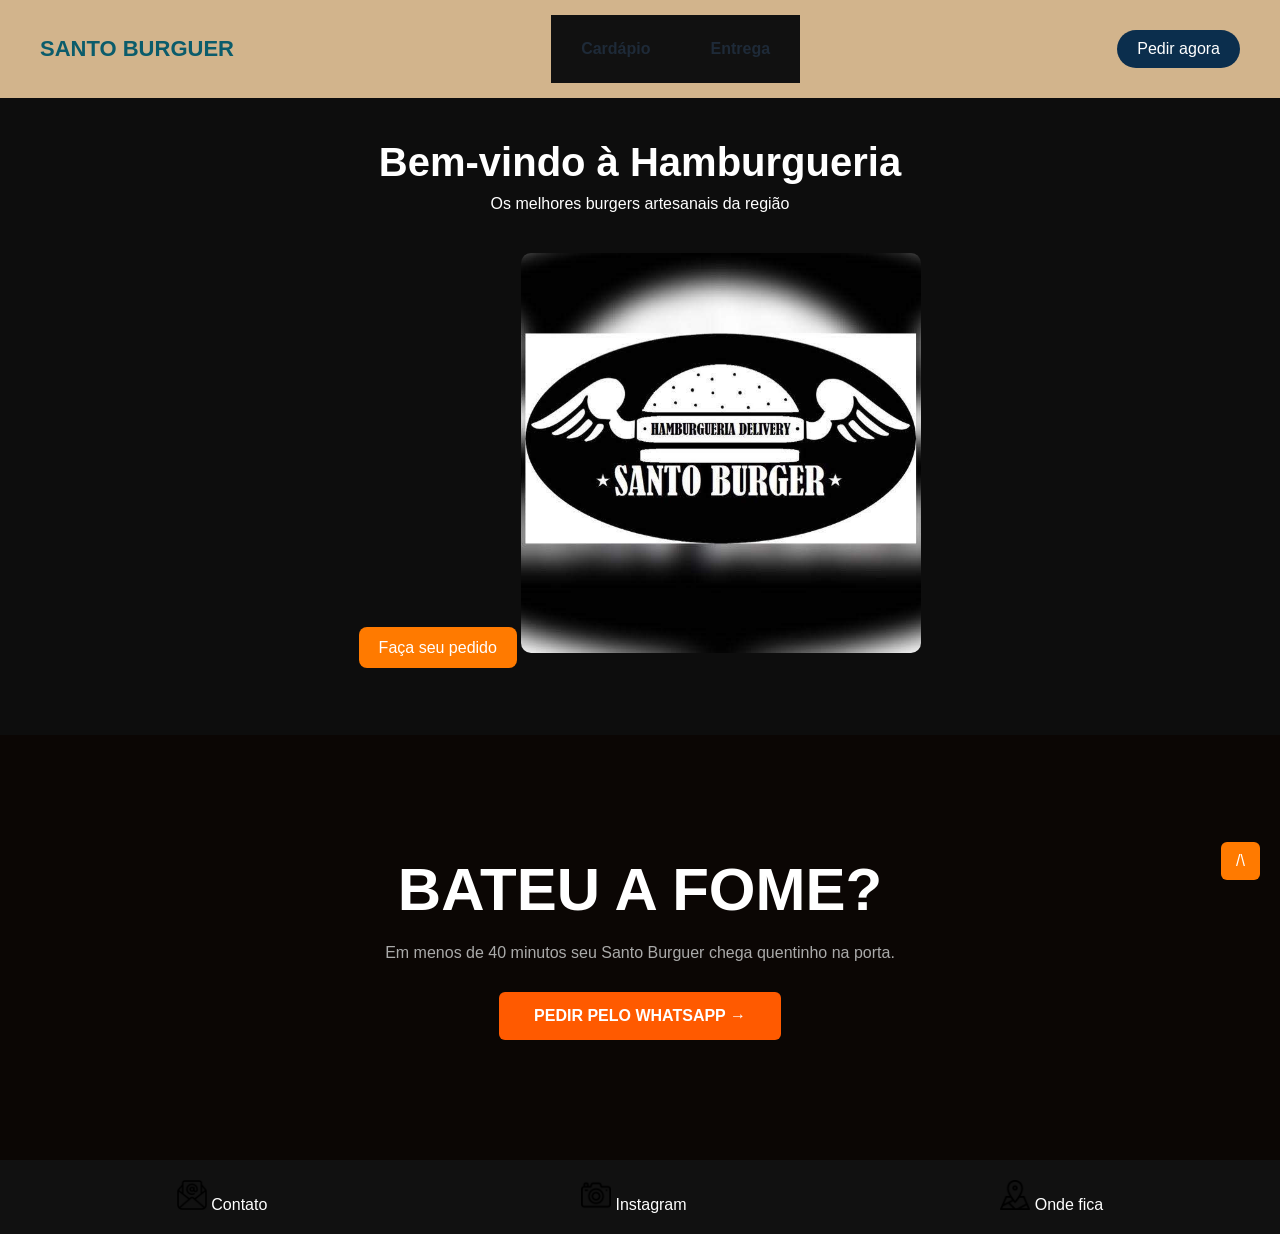
<file: index.html>
<!DOCTYPE html>
<html lang="pt">
<head>
    <meta charset="UTF-8">
    <meta name="viewport" content="width=device-width, initial-scale=1.0">
               <title>Santo Burguer| Página Inicial</title>
        <link rel="stylesheet" href="Scheila.css">       
</head>

<body>

   
<header class="header">
    <div class="logo">SANTO BURGUER</div>

    <nav class="menu">
      
<a href="tipos_de_lanche.html">Cardápio</a>
    <a href="#">Entrega</a>

    </nav>

    <a href="cadastro.html" class="btn-header">Pedir agora</a>
</header>

                            
                   <main>
    <section class="hero">
    <div class="hero-overlay">
        <h1>Bem-vindo à Hamburgueria</h1>
        <p>Os melhores burgers artesanais da região</p>
        <a href="cadastro.html" class="btn-hero">Faça seu pedido</a>
        <img src="equipe.jpg" alt="Equipe Santo Burguer">
    </div>
    </section>
</main>
  

<a href="#" class="voltar-topo">/\</a>
<br>

<section class="hero2">
    <h1>BATEU A FOME?</h1>
    <p>Em menos de 40 minutos seu Santo Burguer chega quentinho na porta.</p>

   
<a href="https://wa.me/351XXXXXXXXX" class="btn-whatsapp">
    PEDIR PELO WHATSAPP →
</a>

</section>


    <footer class="rodape">
    <a href="mailto:contato@hamburgueria.com" class="icon">
        <img src="letter.png" alt="email">
        <span>Contato</span>
    </a>

    <a href="https://www.instagram.com" target="_blank" class="icon">
        <img src="camera.png" alt="Redes Sociais">
        <span>Instagram</span>
    </a>

    <a href="https://maps.google.com" target="_blank" class="icon">
        <img src="map.png" alt="Localização">
        <span>Onde fica</span>
    </a>
</footer>
<script src="script.js"></script>

</body>
</html>
</file>
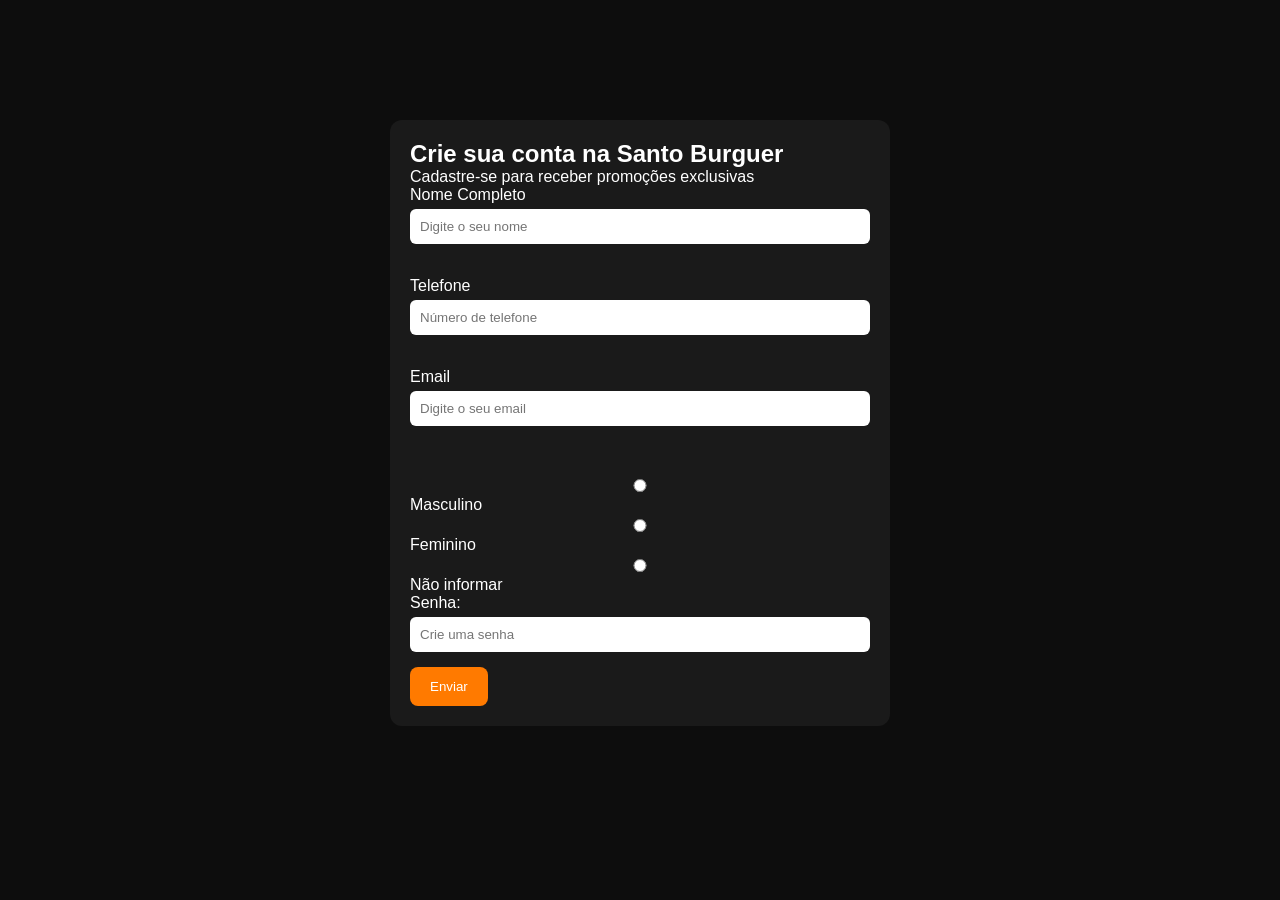
<file: cadastro.html>
<!DOCTYPE html>
<html lang="pt">
<head>
    <meta charset="UTF-8">
    <meta name="viewport" content="width=device-width, 
                initial-scale=1.0">
    <title>Santo Burguer|Cadastro</title>
    <link rel="stylesheet" href="Scheila.css">
</head>
<body>
<section id="cadastro">
      <h2> Crie sua conta na Santo Burguer</h2>
      <p> Cadastre-se para receber promoções exclusivas</p>

 <form action="cadastro.html" method="post">

             <div style="margin-bottom: 15px;">
      <label for="nome"> Nome Completo </label><br>
      <input type="text"
             id="nome"
             name="nome"
             placeholder="Digite o seu nome"
             required minlength="2" size="50"><br>
        </div><br>

             <div style="margin-bottom: 15px;">
      <label for="Telefone"> Telefone  </label>
      <input type="tel"  
             id="Telefone" 
             name="Telefone" 
             placeholder="Número de telefone" 
             required  minlength="9" maxlength="9">
        </div><br>

             <div style="margin-bottom: 15px;">
         <label for="id_email"> Email </label>
      <input type="email"  
           id="id_email" 
           name="var_email" 
           placeholder="Digite o seu email" 
           required 
           minlength="2" 
           maxlength="20">
        </div><br>

              <div style="margin-bottom: 15px;"></div>
      <input type="radio" 
             id="masculino" 
             name="genero" 
             value="masculino">
          <label for="masculino">Masculino</label>
      <input type="radio" 
             id="feminino" 
             name="genero" 
             value="feminino">
          <label for="feminino">Feminino</label>
      <input type="radio" 
             id="não_informar" 
             name="genero" 
             value="não informar">
          <label for="não informar">Não informar</label>
        </div>
            <br>
             <div style="margin-bottom: 15px;">
      <label for="senha">Senha:</label><br>
      <input type="password"
             id="senha" 
             name="senha" 
             placeholder="Crie uma senha" 
             required>
    </div>
    <button>Enviar</button>
      

</form>
</section>
<form onsubmit="return confirmarCadastro()"></form>
<script src="script.js"></script>
</body>
</html>
</file>
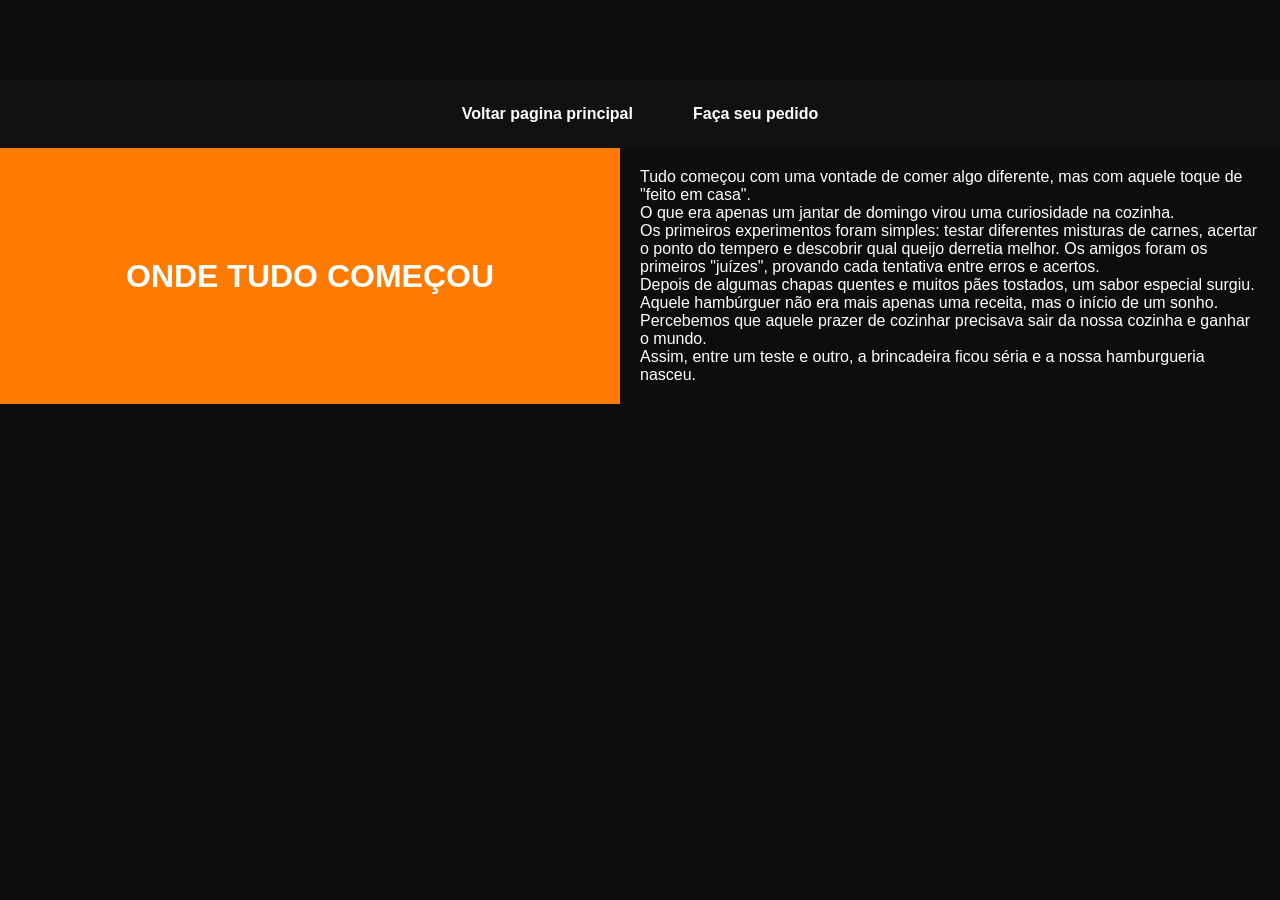
<file: onde_tudo_comecou.html>
<!DOCTYPE html>
<html lang="pt">
<head>
    <meta charset="UTF-8">
    <meta name="viewport" content="width=device-width, initial-scale=1.0">
    <title>Onde tudo começou</title>
    <link rel="stylesheet" href="Scheila.css">
</head>

<body>
    <nav>
     
       <a href="pagina geral.html" target="_blank">Voltar pagina principal </a>
        <a href="cadastro.html" class="active importante">Faça seu pedido</a>
       
    </nav>
    <div class="inicio">
        <div class="left">
    <h1> ONDE TUDO COMEÇOU </h1>
      </div>
    
<div class="right">
        <div class="item"> <p> Tudo começou com uma vontade de comer
             algo diferente, 
            mas com aquele toque de "feito em casa". </p>
     <p>O que era apenas um jantar de domingo virou
         uma curiosidade na cozinha. </p>
      <p> Os primeiros experimentos foram simples: 
        testar diferentes misturas de carnes, 
    acertar o ponto do tempero e descobrir 
    qual queijo derretia melhor.
     Os amigos foram os primeiros "juízes",
      provando cada tentativa entre erros e acertos. </p>
<p>Depois de algumas chapas quentes e muitos pães tostados, 
    um sabor especial surgiu. 
    Aquele hambúrguer não era mais apenas uma receita,
    mas o início de um sonho. 
    Percebemos que aquele prazer de cozinhar precisava sair
     da nossa cozinha e ganhar o mundo. </p>
<p>Assim, entre um teste e outro, a brincadeira 
    ficou séria e a nossa hamburgueria nasceu.</p>

</div>
       


</body>
</html>
<!-- ---------------------------------------------
 ------------------------------------------------
 TERMINADO!!!!!!Não mexer!!!! -->
</file>
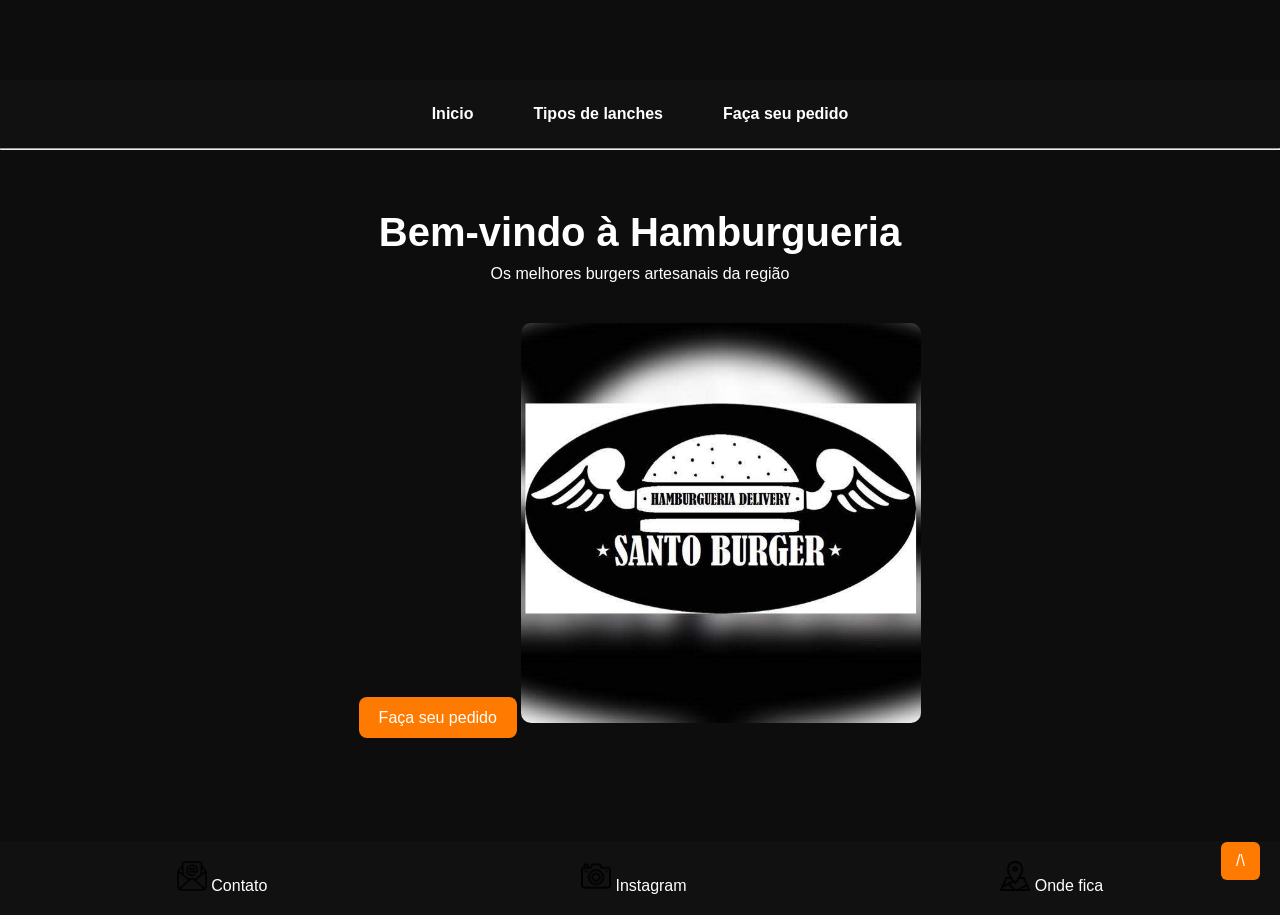
<file: pagina geral.html>
<!DOCTYPE html>
<html lang="en">
<head>
    <meta charset="UTF-8">
    <meta name="viewport" content="width=device-width, initial-scale=1.0">
               <title>Início de Aprendizado de Frontend</title>
</head>
<link rel="stylesheet" href="Scheila.css">
<body>

   <nav>
     <a href="onde_tudo_comecou.html" target="_blank">Inicio </a>
        <a href="tipos_de_lanche.html" class="active">Tipos de lanches</a>
        <a href="cadastro.html" class="active importante">Faça seu pedido</a>
       
    </nav>
                             
   <hr>
                   <main>
    <main class="hero">
    <div class="hero-overlay">
        <h1>Bem-vindo à Hamburgueria</h1>
        <p>Os melhores burgers artesanais da região</p>
        <a href="cadastro.html" class="btn-hero">Faça seu pedido</a>
        <img src="equipe.jpg" alt="">
    </div>
</main>
  

<a href="#" class="voltar-topo">/\</a>
<br>
<br>
<br>

    <footer class="rodape">
    <a href="mailto:contato@hamburgueria.com" class="icon">
        <img src="letter.png" alt="email">
        <span>Contato</span>
    </a>

    <a href="https://www.instagram.com" target="_blank" class="icon">
        <img src="camera.png" alt="Redes Sociais">
        <span>Instagram</span>
    </a>

    <a href="https://maps.google.com" target="_blank" class="icon">
        <img src="map (1).png" alt="Localização">
        <span>Onde fica</span>
    </a>
</footer>

</body>
</html>
</file>
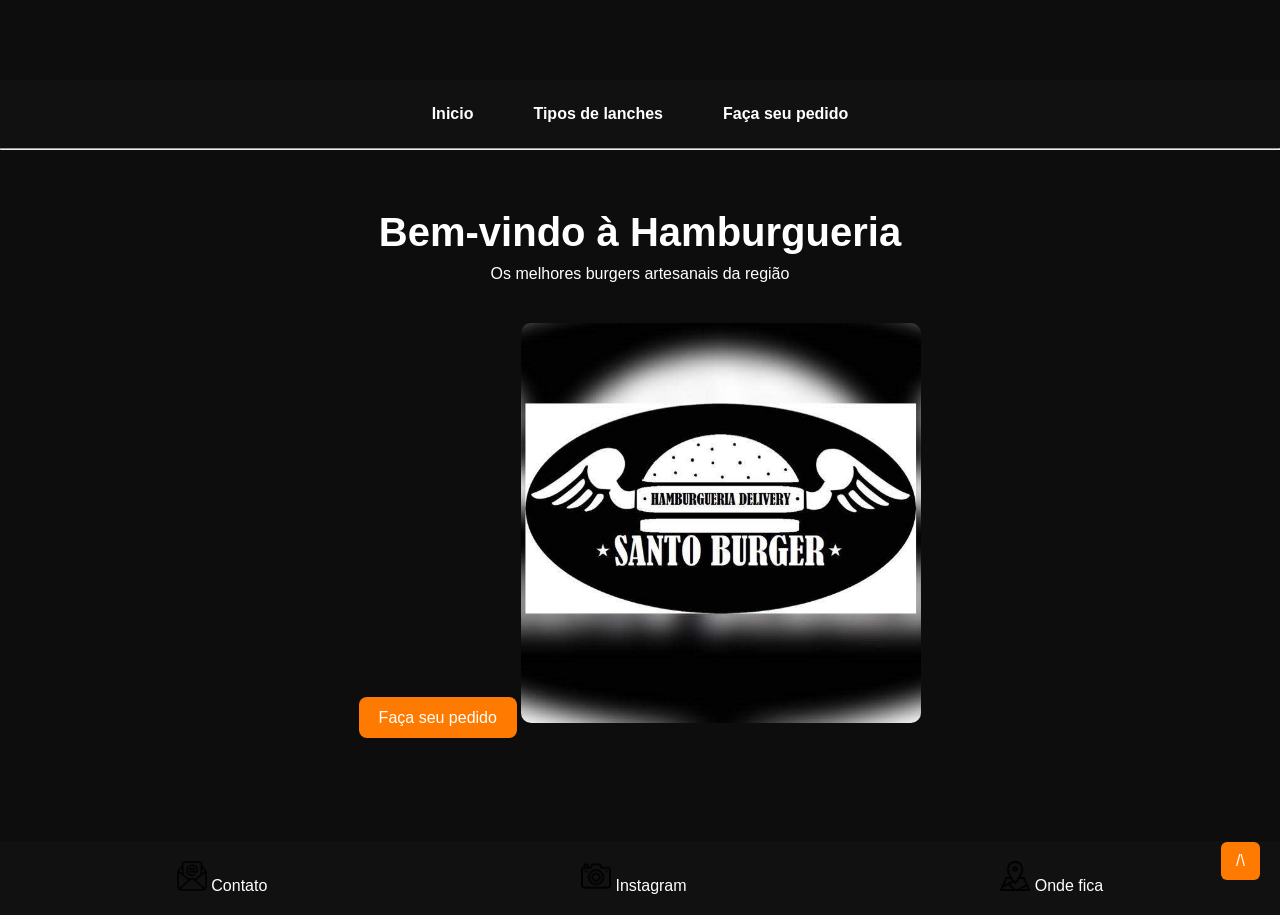
<file: pagina_inicial.html>
<!DOCTYPE html>
<html lang="pt">
<head>
    <meta charset="UTF-8">
    <meta name="viewport" content="width=device-width, initial-scale=1.0">
               <title>Santo Burguer| Página Inicial</title>
        <link rel="stylesheet" href="Scheila.css">       
</head>

<body>

   <nav>
     <a href="onde_tudo_comecou.html" target="_blank">Inicio </a>
        <a href="tipos_de_lanche.html" class="active">Tipos de lanches</a>
        <a href="cadastro.html" class="active importante">Faça seu pedido</a>
       
    </nav>
                             
   <hr>
                   <main>
    <section class="hero">
    <div class="hero-overlay">
        <h1>Bem-vindo à Hamburgueria</h1>
        <p>Os melhores burgers artesanais da região</p>
        <a href="cadastro.html" class="btn-hero">Faça seu pedido</a>
        <img src="equipe.jpg" alt="Equipe Santo Burguer">
    </div>
    </section>
</main>
  

<a href="#" class="voltar-topo">/\</a>
<br>
<br>
<br>

    <footer class="rodape">
    <a href="mailto:contato@hamburgueria.com" class="icon">
        <img src="letter.png" alt="email">
        <span>Contato</span>
    </a>

    <a href="https://www.instagram.com" target="_blank" class="icon">
        <img src="camera.png" alt="Redes Sociais">
        <span>Instagram</span>
    </a>

    <a href="https://maps.google.com" target="_blank" class="icon">
        <img src="map.png" alt="Localização">
        <span>Onde fica</span>
    </a>
</footer>
<script src="script.js"></script>

</body>
</html>
</file>
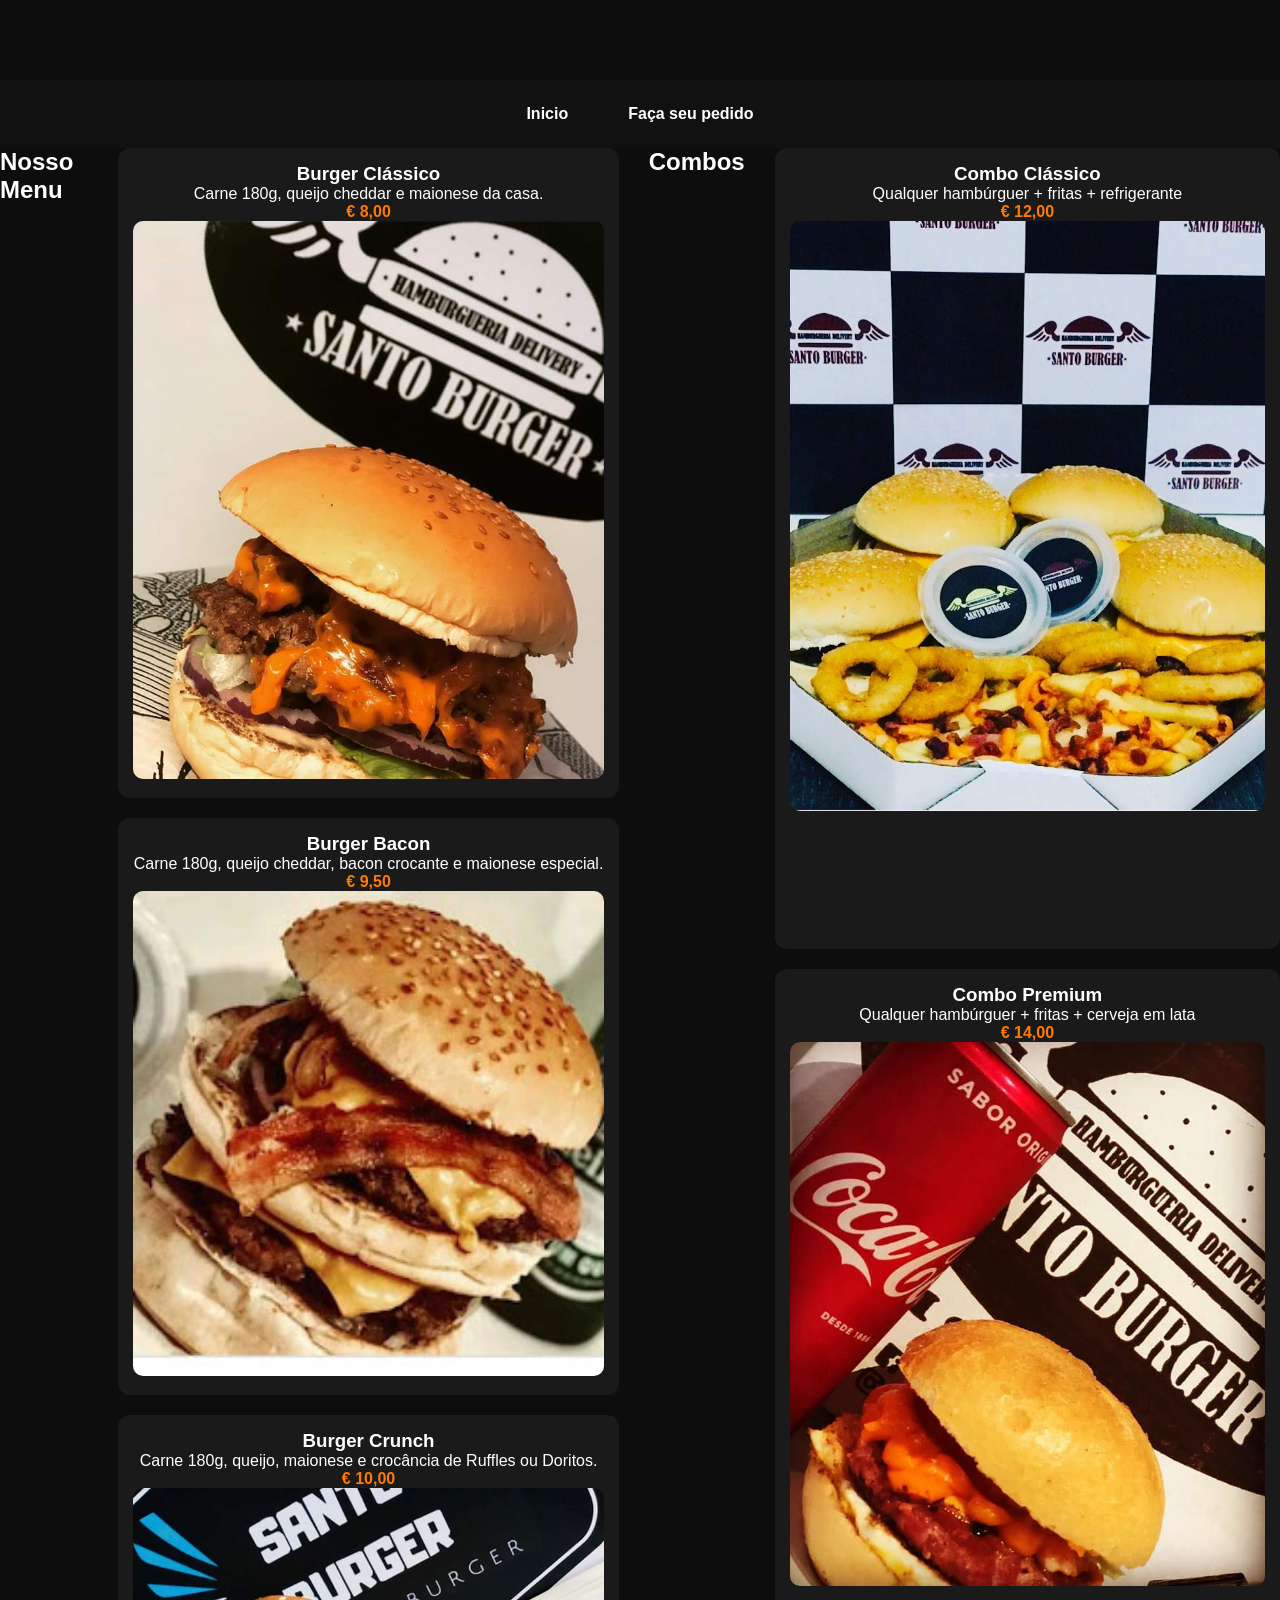
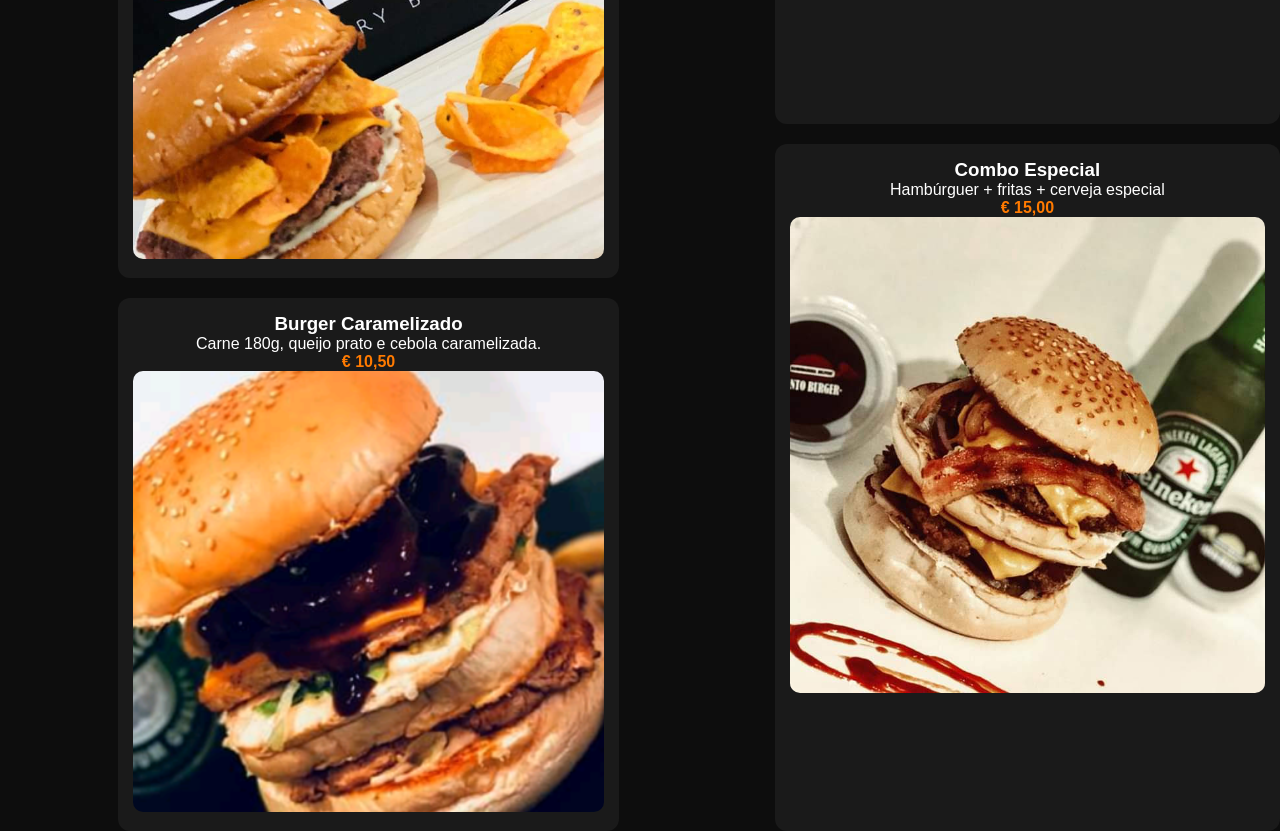
<file: tipos_de_lanche.html>
<!DOCTYPE html>
<html lang="pt">
<head>
    <meta charset="UTF-8">
    <meta name="viewport" content="width=device-width, initial-scale=1.0">
    <title>Cardápio</title>
    <link rel="stylesheet" href="Scheila.css">
</head>

<body>
    <nav>
     <a href="onde_tudo_comecou.html" target="_blank">Inicio </a>
        <a href="cadastro.html" class="active importante">Faça seu pedido</a>
       
    </nav>
    
<section class="menu">
    <h2>Nosso Menu</h2>

    <div class="tipos-burgers">

        <!-- Burger Clássico -->
        <article class="burger">
           
            <h3>Burger Clássico</h3>
            <p>Carne 180g, queijo cheddar e maionese da casa.</p>
            <span>€ 8,00</span>
            <img src="hamburguer classico.jpg" alt="">
        </article>

        <!-- Burger com Bacon -->
        <article class="burger">
        
            <h3>Burger Bacon</h3>
            <p>Carne 180g, queijo cheddar, bacon crocante e maionese especial.</p>
            <span>€ 9,50</span>
            <img src="bacon.jpg" alt="">
        </article>

        <!-- Burger com Ruffles ou Doritos -->
        <article class="burger">
           
            <h3>Burger Crunch</h3>
            <p>Carne 180g, queijo, maionese e crocância de Ruffles ou Doritos.</p>
            <span>€ 10,00</span>
            <img src="doritos.jpg" alt="">
        </article>

        <!-- Burger com Cebola Caramelizada -->
        <article class="burger">
          
            <h3>Burger Caramelizado</h3>
            <p>Carne 180g, queijo prato e cebola caramelizada.</p>
            <span>€ 10,50</span>
            <img src="cebola.png" alt="">
        </article>

    </div>

   

    <h2>Combos</h2>
    <div class=" tipos_de_combos">

        <article class="combo">
          
            <h3>Combo Clássico</h3>
            <p>Qualquer hambúrguer + fritas + refrigerante</p>
            <span>€ 12,00</span>
            <img src="combo santo burguer.jpg" alt="">
        </article>

        <article class="combo">
           
            <h3>Combo Premium</h3>
            <p>Qualquer hambúrguer + fritas + cerveja em lata</p>
            <span>€ 14,00</span>
            <img src="cola.burguer.jpg" alt="">
        </article>
        
       <article class="combo">
    
        <h3>Combo Especial</h3>
        <p>Hambúrguer + fritas + cerveja especial</p>
        <span>€ 15,00</span>
        <img src="cerveja.jpg" alt="">
    </article>

    </div>
</section>

</body>
</html>

<!-- Perfeito não mexer-->
</file>
<file: Scheila.css>
/* RESET */
* {
    margin: 0;
    padding: 0;
    box-sizing: border-box;
}

/* BASE */
body {
    background-color: #0d0d0d;
    color: #ffffff;
    font-family: Arial, sans-serif;
}

/* NAV */
nav {
    display: flex;
    justify-content: center;
    gap: 30px;
    background-color: #111;
    padding: 15px;
    position: sticky;
    top: 0;
    z-index: 1000;
}

nav a {
    color: white;
    text-decoration: none;
    font-weight: bold;
    padding: 10px 15px;
    border-radius: 6px;
    transition: 0.3s;
}

nav a:hover {
    background-color: #ff7a00;
}

/* HERO */
.hero {
    display: flex;
    justify-content: center;
    align-items: center;
    padding: 60px 20px;
    text-align: center;
}

.hero-overlay {
    max-width: 600px;
}

.hero h1 {
    font-size: 2.5rem;
    margin-bottom: 10px;
}

.hero p {
    margin-bottom: 20px;
}

/* BOTÃO */
.btn-hero,
button {
    background-color: #ff7a00;
    color: white;
    padding: 12px 20px;
    border-radius: 8px;
    text-decoration: none;
    border: none;
    cursor: pointer;
    transition: 0.3s;
}

.btn-hero:hover,
button:hover {
    background-color: #ff9500;
}

/* IMAGEM HERO */
.hero img {
    margin-top: 20px;
    width: 100%;
    max-width: 400px;
    border-radius: 10px;
}




.tipos-burgers,
.tipos_de_combos {
    display: grid;
    grid-template-columns: repeat(auto-fit, minmax(250px, 1fr));
    gap: 20px;
}

/* CARD */
.burger,
.combo {
    background-color: #1a1a1a;
    border-radius: 12px;
    padding: 15px;
    text-align: center;
    transition: 0.3s;
}

.burger:hover,
.combo:hover {
    transform: scale(1.05);
}

.burger img,
.combo img {
    width: 100%;
    border-radius: 10px;
}

/* PREÇO */
.burger span,
.combo span {
    color: #ff7a00;
    font-weight: bold;
}

/* SEÇÃO HISTÓRIA */
.inicio {
    display: flex;
    flex-wrap: wrap;
}

.left {
    flex: 1;
    background-color: #ff7a00;
    display: flex;
    justify-content: center;
    align-items: center;
}

.right {
    flex: 1;
    padding: 20px;
}

/* FORM */
#cadastro {
    max-width: 500px;
    margin: 40px auto;
    background-color: #1a1a1a;
    padding: 20px;
    border-radius: 12px;
}

input {
    width: 100%;
    padding: 10px;
    margin-top: 5px;
    border-radius: 6px;
    border: none;
}

/* BOTÃO VOLTAR */
.voltar-topo {
    position: fixed;
    bottom: 20px;
    right: 20px;
    background: #ff7a00;
    color: white;
    padding: 10px 15px;
    border-radius: 6px;
    text-decoration: none;
}

/* FOOTER */
.rodape {
    background-color: #111;
    padding: 20px;
    display: flex;
    justify-content: space-around;
    flex-wrap: wrap;
}

.rodape .icon {
    text-align: center;
    color: white;
    text-decoration: none;
}

.header {
    position: fixed;
    top: 0;
    width: 100%;
    background: #d2b48c;
    display: flex;
    justify-content: space-between;
    align-items: center;
    padding: 15px 40px;
    z-index: 1000;
}


.rodape img {
    width: 30px;
}

body {
    padding-top: 80px;
}

/* RESPONSIVO */
@media (max-width: 768px) {
    nav {
        flex-direction: column;
    }

    .inicio {
        flex-direction: column;
    }
    

    .hero2 h1 {
        font-size: 35px;
    }


    .hero h1 {
        font-size: 2rem;
    }
}


.hero2 {
    background-color: #0b0604;
    text-align: center;
    padding: 120px 20px;
}

.hero2 h1 {
    font-size: 60px;
    margin-bottom: 20px;
}

.hero2 p {
    color: #aaa;
    margin-bottom: 30px;
}



.btn-whatsapp {
    display: inline-block;
    background: #ff5a00;
    color: white;
    padding: 15px 35px;
    font-weight: bold;
    text-decoration: none;
    border-radius: 6px;
    transition: 0.3s;
}

.btn-whatsapp:hover {
    background: #ff7a00;
    transform: scale(1.05);
}


.header {
    position: fixed;
    top: 0;
    width: 100%;
    background: #d2b48c; /* cor bege elegante */
    display: flex;
    justify-content: space-between;
    align-items: center;
    padding: 15px 40px;
    z-index: 1000;
}

.logo {
    font-weight: bold;
    color: #0b5c6b;
    font-size: 22px;
}

.menu {
    display: flex;
    gap: 30px;
}

.menu a {
    color: #1e2a38;
    text-decoration: none;
    font-weight: bold;
}

.btn-header {
    background: #0b2e4d;
    color: white;
    padding: 10px 20px;
    border-radius: 20px;
    text-decoration: none;
}

body {
    padding-top: 80px;
}
</file>
